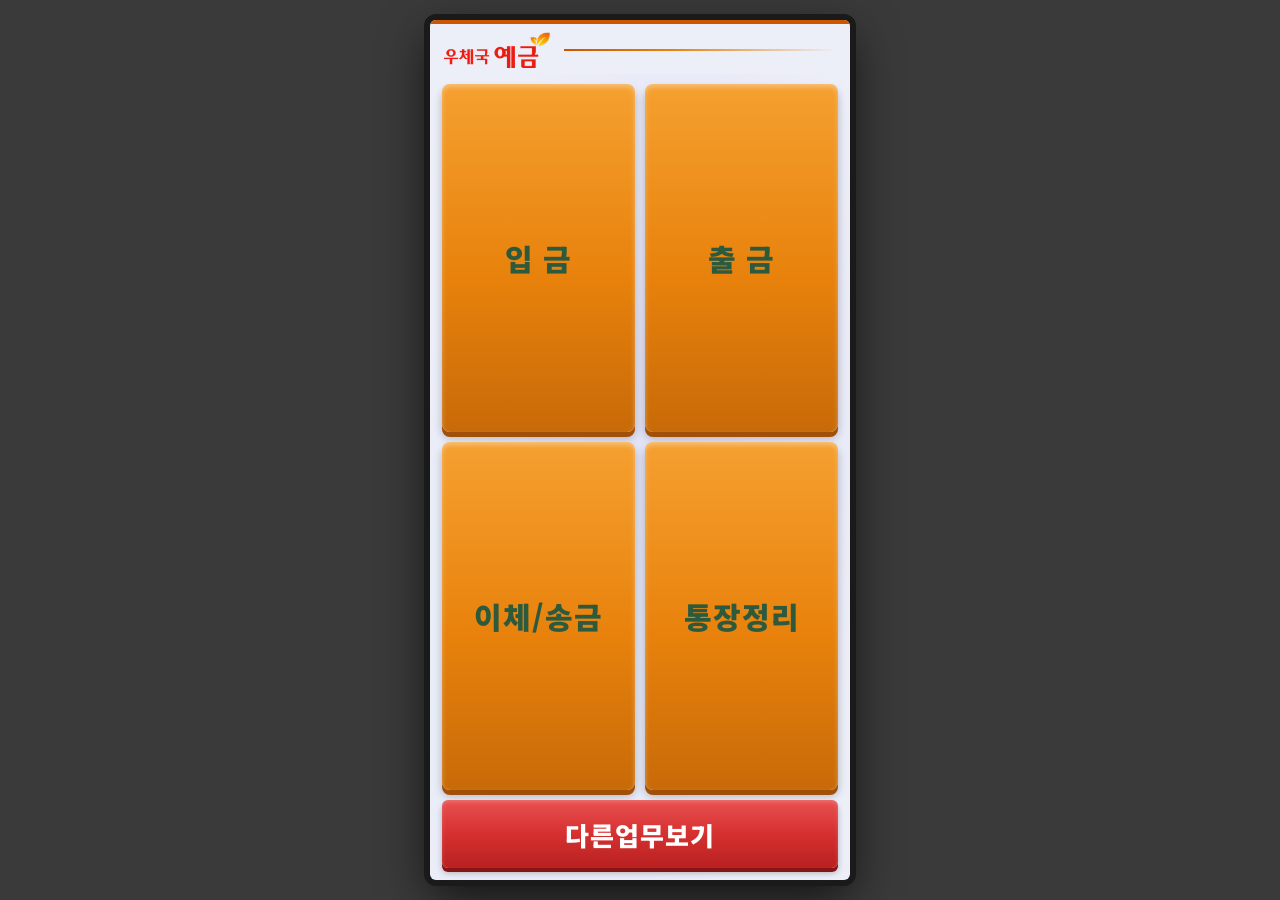
<file: emulators/ATM에뮬레이터.html>
<!DOCTYPE html>
<html lang="ko">
<head>
    <meta charset="UTF-8">
    <meta name="viewport" content="width=device-width, initial-scale=1.0">
    <title>우체국 ATM 시뮬레이터</title>
    <link rel="preconnect" href="https://fonts.googleapis.com">
    <link rel="preconnect" href="https://fonts.gstatic.com" crossorigin>
    <link href="https://fonts.googleapis.com/css2?family=Noto+Sans+KR:wght@400;700;900&display=swap" rel="stylesheet">
    <style>
        :root {
            --orange-main: #E8820C;
            --orange-light: #F5A030;
            --orange-dark: #C06808;
            --btn-text: #2D5A3D;
            --red-btn: #D63030;
            --blue-btn: #1E6FBF;
            --screen-bg: #ECEEF8;
            --text-dark: #3A3A4A;
            --text-mid: #5A5A6A;
            --accent-line: #CC5500;
        }
        * { box-sizing:border-box; margin:0; padding:0; font-family:'Noto Sans KR',sans-serif; -webkit-user-select:none; user-select:none; }
        body { background:#3A3A3A; display:flex; justify-content:center; align-items:center; min-height:100vh; }

        /* ── ATM 외곽 프레임 ── */
        .atm-frame {
            width:100%; max-width:420px; height:100vh; max-height:860px;
            display:flex; flex-direction:column; overflow:hidden; position:relative;
            box-shadow:0 0 0 6px #1A1A1A, 0 16px 48px rgba(0,0,0,0.7); border-radius:4px;
        }
        @media (min-height:861px) and (min-width:421px) { .atm-frame { border-radius:6px; height:860px; } }

        /* ── 헤더: 주황 라인 + 로고 이미지 ── */
        .atm-header {
            background:var(--screen-bg);
            border-top:4px solid var(--accent-line);
            padding:8px 14px 6px;
            display:flex; align-items:center; flex-shrink:0;
            min-height:52px;
        }
        .atm-header img {
            height:36px; width:auto; object-fit:contain;
        }
        .logo-divider {
            flex:1; height:1.5px;
            background:linear-gradient(90deg,#CC5500 0%,#E8820C 40%,transparent 100%);
            margin-left:12px; align-self:center;
        }

        /* ── 화면 본체 ── */
        .atm-screen {
            flex:1; background:var(--screen-bg); position:relative;
            overflow:hidden; display:flex; flex-direction:column;
        }
        .atm-screen::before {
            content:''; position:absolute; inset:0; pointer-events:none; z-index:0;
            background:
                radial-gradient(ellipse at 60% 40%, rgba(200,190,240,0.25) 0%, transparent 65%),
                radial-gradient(ellipse at 30% 70%, rgba(180,220,255,0.15) 0%, transparent 50%);
        }

        /* ── View 시스템 ── */
        .view { display:none; flex-direction:column; width:100%; height:100%; position:relative; z-index:1; }
        .view.active { display:flex; }

        /* ── 콘텐츠 영역 ── */
        .screen-content {
            flex:1; display:flex; flex-direction:column; justify-content:center; padding:24px 20px 16px;
        }
        .screen-content.top-align { justify-content:flex-start; padding-top:28px; }

        .atm-big-text { font-size:34px; font-weight:900; color:var(--text-dark); line-height:1.35; letter-spacing:-0.5px; }
        .atm-sub-text { font-size:17px; font-weight:700; color:var(--text-mid); margin-top:10px; line-height:1.5; }
        .atm-notice-box { background:rgba(255,255,255,0.65); border:1.5px solid rgba(200,200,220,0.8); border-radius:6px; padding:14px 16px; margin-top:16px; }
        .atm-notice-box p { font-size:14px; color:var(--text-mid); line-height:1.7; }

        /* ── 하단 버튼 영역 ── */
        .screen-btns { flex-shrink:0; padding:0 12px 12px; display:flex; flex-direction:column; gap:8px; }
        .screen-btns.row { flex-direction:row; }

        .atm-btn {
            height:68px; border-radius:6px; border:none; cursor:pointer;
            font-size:26px; font-weight:900; letter-spacing:1px;
            display:flex; align-items:center; justify-content:center;
            transition:filter .06s, transform .06s;
        }
        .atm-btn:active { filter:brightness(0.88); transform:scale(0.985); }

        .btn-orange {
            background:linear-gradient(180deg,#F5A030 0%,#E8820C 50%,#D06A08 100%);
            color:var(--btn-text);
            box-shadow:inset 0 2px 4px rgba(255,255,255,0.35), 0 4px 0 #A05008, 0 5px 6px rgba(0,0,0,0.25);
        }
        .btn-orange:active { box-shadow:inset 0 3px 6px rgba(0,0,0,0.2), 0 1px 0 #A05008; }

        .btn-red {
            background:linear-gradient(180deg,#E85050 0%,#D63030 50%,#B82020 100%);
            color:white;
            box-shadow:inset 0 2px 4px rgba(255,255,255,0.2), 0 4px 0 #881515, 0 5px 6px rgba(0,0,0,0.25);
        }
        .btn-red:active { box-shadow:inset 0 3px 6px rgba(0,0,0,0.3), 0 1px 0 #881515; }

        .btn-blue {
            background:linear-gradient(180deg,#4090D8 0%,#1E6FBF 50%,#155099 100%);
            color:white;
            box-shadow:inset 0 2px 4px rgba(255,255,255,0.2), 0 4px 0 #0E3870, 0 5px 6px rgba(0,0,0,0.25);
        }
        .btn-blue:active { box-shadow:inset 0 3px 6px rgba(0,0,0,0.3), 0 1px 0 #0E3870; }

        .btn-gray {
            background:linear-gradient(180deg,#9AA0B0 0%,#7A8090 50%,#606878 100%);
            color:white;
            box-shadow:inset 0 2px 4px rgba(255,255,255,0.2), 0 4px 0 #404858, 0 5px 6px rgba(0,0,0,0.25);
        }

        /* ── 2×2 메뉴 그리드 ── */
        .menu-grid { display:grid; grid-template-columns:1fr 1fr; gap:10px; padding:10px 12px; flex:1; }
        .menu-btn {
            background:linear-gradient(180deg,#F5A030 0%,#E8820C 55%,#C86A08 100%);
            color:var(--btn-text); border:none; border-radius:8px;
            font-size:30px; font-weight:900; letter-spacing:1px; cursor:pointer;
            display:flex; align-items:center; justify-content:center;
            box-shadow:inset 0 3px 5px rgba(255,255,255,0.35), 0 5px 0 #A05008, 0 6px 8px rgba(0,0,0,0.25);
            transition:filter .06s, transform .06s;
        }
        .menu-btn:active { filter:brightness(0.87); transform:scale(0.982); box-shadow:inset 0 4px 8px rgba(0,0,0,0.2), 0 1px 0 #A05008; }

        /* ════════════════════════════════════════
           PIN 스타일 공통 키패드
           (비밀번호 화면 + 금액입력 화면 + 계좌입력 화면 공용)
        ════════════════════════════════════════ */
        .pin-info-area {
            flex:1; display:flex; flex-direction:column;
            justify-content:center; align-items:center;
            padding:16px 20px 8px; text-align:center;
        }
        .pin-dots-row {
            display:flex; gap:18px; margin:18px 0 10px;
        }
        .pin-dot {
            width:22px; height:22px; border-radius:50%;
            border:3px solid #9AA0B0; background:transparent;
            transition:background .12s, border-color .12s, transform .1s;
        }
        .pin-dot.on {
            background:var(--orange-main); border-color:var(--orange-dark);
            box-shadow:0 0 8px rgba(232,130,12,0.5); transform:scale(1.2);
        }

        /* 금액/계좌 입력 시 표시 박스 */
        .pin-value-display {
            width:100%; max-width:320px;
            border:2.5px solid var(--blue-btn); border-radius:8px;
            padding:10px 16px; font-size:26px; font-weight:900;
            text-align:right; background:rgba(255,255,255,0.85);
            color:var(--text-dark); letter-spacing:1px; min-height:52px;
            margin:10px 0 4px;
        }

        /* 키패드 외부 틀 */
        .pin-keypad-shell {
            background:linear-gradient(180deg,#1E293B 0%,#0F172A 100%);
            border-top:4px solid #0A0C14;
            padding:12px 14px 16px; flex-shrink:0;
            display:flex; flex-direction:column; gap:9px;
        }
        /* 숫자 그리드 3열 */
        .pin-num-grid {
            display:grid; grid-template-columns:repeat(3,1fr); gap:9px;
        }
        /* 공통 키 */
        .pin-key {
            height:60px; border-radius:50%; border:none; cursor:pointer;
            font-weight:900; display:flex; flex-direction:column;
            align-items:center; justify-content:center; line-height:1;
            transition:filter .05s, transform .05s;
        }
        .pin-key:active { filter:brightness(0.8); transform:translateY(3px) scale(0.95); }

        /* 숫자 키 — 흰/회색 원형 */
        .pk-num {
            background:linear-gradient(180deg,#DDE2EC 0%,#BEC5D2 55%,#9AA2B2 100%);
            color:#1C2030; font-size:26px;
            box-shadow:inset 0 2px 3px rgba(255,255,255,0.9), 0 5px 0 #606878, 0 6px 5px rgba(0,0,0,0.4);
        }
        .pk-num:active { box-shadow:inset 0 3px 6px rgba(0,0,0,0.25), 0 2px 0 #606878; }
        .pk-num .pk-sub { font-size:9px; font-weight:700; color:#606878; letter-spacing:1px; margin-top:2px; }

        /* 정정 키 — 노란 원형 */
        .pk-clear {
            background:linear-gradient(180deg,#FFDB50 0%,#F0B800 55%,#CC9800 100%);
            color:#2A1A00; font-size:16px;
            box-shadow:inset 0 2px 3px rgba(255,255,255,0.7), 0 5px 0 #8A6800, 0 6px 5px rgba(0,0,0,0.4);
        }
        .pk-clear:active { box-shadow:inset 0 3px 6px rgba(0,0,0,0.2), 0 2px 0 #8A6800; }

        /* 취소 키 — 빨간 원형 */
        .pk-cancel {
            background:linear-gradient(180deg,#F07070 0%,#D83030 55%,#B81818 100%);
            color:white; font-size:16px;
            box-shadow:inset 0 2px 3px rgba(255,255,255,0.2), 0 5px 0 #780A0A, 0 6px 5px rgba(0,0,0,0.4);
        }
        .pk-cancel:active { box-shadow:inset 0 3px 6px rgba(0,0,0,0.3), 0 2px 0 #780A0A; }

        /* 확인 버튼 — 가로 전체, 파란색 직사각형 */
        .pin-confirm-btn {
            width:100%; height:56px; border-radius:10px; border:none; cursor:pointer;
            font-size:20px; font-weight:900; letter-spacing:2px;
            background:linear-gradient(180deg,#50A8F0 0%,#1E6FBF 55%,#105099 100%);
            color:white;
            box-shadow:inset 0 2px 3px rgba(255,255,255,0.2), 0 5px 0 #083870, 0 6px 5px rgba(0,0,0,0.4);
            transition:filter .05s, transform .05s;
        }
        .pin-confirm-btn:active { filter:brightness(0.85); transform:translateY(3px); box-shadow:inset 0 3px 6px rgba(0,0,0,0.3), 0 2px 0 #083870; }

        /* ── 확인 내역 테이블 ── */
        .confirm-table { width:100%; margin-top:16px; border-top:2px solid rgba(180,180,200,0.5); padding-top:12px; }
        .confirm-row { display:flex; justify-content:space-between; padding:7px 0; border-bottom:1px solid rgba(180,180,200,0.3); font-size:16px; font-weight:700; }
        .confirm-row .label { color:var(--text-mid); }
        .confirm-row .value { color:var(--text-dark); text-align:right; }
        .confirm-row .value.big { font-size:20px; color:var(--red-btn); font-weight:900; }
        .confirm-row .value.blue { color:var(--blue-btn); }

        /* ── 로딩 스피너 ── */
        .spinner { width:52px; height:52px; border:6px solid rgba(180,180,200,0.4); border-top:6px solid var(--blue-btn); border-radius:50%; animation:spin .9s linear infinite; margin:24px auto 0; }
        @keyframes spin { to { transform:rotate(360deg); } }

        .complete-icon { font-size:56px; text-align:center; margin-bottom:12px; }

        /* ── 다른업무보기 전체 메뉴 화면 ── */
        .other-menu-wrap {
            flex:1; display:flex; flex-direction:row; padding:6px; gap:6px; overflow:hidden;
        }
        /* 좌측/우측 세로 버튼 열 */
        .other-col {
            display:flex; flex-direction:column; gap:5px; width:88px; flex-shrink:0;
        }
        /* 중앙 광고/안내 영역 */
        .other-center {
            flex:1; display:flex; flex-direction:column; gap:6px;
        }
        .other-ad-box {
            flex:1; background:rgba(255,255,255,0.75);
            border:1.5px solid rgba(200,200,220,0.9); border-radius:8px;
            padding:10px 12px; display:flex; flex-direction:column;
            align-items:center; justify-content:center; text-align:center; gap:6px;
        }
        .other-ad-title {
            font-size:14px; font-weight:900; color:#1E6FBF; line-height:1.3;
        }
        .other-ad-title span { color:#E8820C; }
        .other-ad-banks {
            display:flex; flex-wrap:wrap; justify-content:center;
            gap:3px; margin-top:4px;
        }
        .bank-chip {
            font-size:9px; font-weight:700; padding:2px 5px;
            border-radius:3px; border:1px solid #CBD5E0; color:#4A5568;
            background:white;
        }
        .other-ad-note {
            font-size:9px; color:#999; margin-top:2px;
        }
        .other-bottom-info {
            background:rgba(255,255,255,0.6); border-radius:6px;
            padding:7px 10px; text-align:center;
            font-size:12px; font-weight:700; color:#5A5A6A; line-height:1.6;
            flex-shrink:0;
        }
        .other-machine-id {
            font-size:10px; color:#888; text-align:center;
            padding:3px 0; flex-shrink:0;
        }
        .other-machine-id span { color:#E8820C; font-weight:900; }
        /* 사이드 버튼 공통 */
        .side-btn {
            flex:1; border-radius:20px; border:2px solid #C8A060;
            background:linear-gradient(180deg,rgba(255,255,255,0.9) 0%,rgba(230,228,245,0.9) 100%);
            color:#2A2A3A; font-size:12px; font-weight:900; cursor:pointer;
            display:flex; align-items:center; justify-content:center;
            text-align:center; line-height:1.25; padding:4px 3px;
            transition:filter .06s, transform .06s;
            box-shadow:inset 0 1px 3px rgba(255,255,255,0.8), 0 2px 4px rgba(0,0,0,0.15);
        }
        .side-btn:active { filter:brightness(0.88); transform:scale(0.97); }
        /* 기능 있는 버튼은 주황 테두리 강조 */
        .side-btn.active-fn { border-color:#E8820C; color:#8B4500; }
        /* 취소 버튼 */
        .side-btn.cancel-btn {
            background:linear-gradient(180deg,#E85050 0%,#C82020 100%);
            color:white; border-color:#881515;
            box-shadow:inset 0 1px 3px rgba(255,255,255,0.2), 0 2px 4px rgba(0,0,0,0.25);
        }
        /* 비활성 버튼 */
        .side-btn.disabled-fn { opacity:0.5; cursor:default; pointer-events:none; }
    </style>
</head>
<body>
<div class="atm-frame">

    <!-- ─── 헤더: Korea Post 로고 이미지 ─── -->
    <div class="atm-header">
        <img src="[data-uri]" alt="우체국예금">
        <div class="logo-divider"></div>
    </div>

    <div class="atm-screen">

        <!-- ① 대기: 업무 먼저 선택 (카드 삽입 전) -->
        <div id="scr-idle" class="view active">
            <div class="menu-grid">
                <button class="menu-btn" onclick="selectService('입금')">입 금</button>
                <button class="menu-btn" onclick="selectService('출금')">출 금</button>
                <button class="menu-btn" onclick="selectService('이체')">이체/송금</button>
                <button class="menu-btn" onclick="selectService('통장정리')">통장정리</button>
            </div>
            <div class="screen-btns">
                <button class="atm-btn btn-red" onclick="show('scr-other')">다른업무보기</button>
            </div>
        </div>

        <!-- ② 카드 삽입 안내 (업무 선택 후) -->
        <div id="scr-insert" class="view">
            <div class="screen-content">
                <p class="atm-big-text">카드를 넣어주시거나<br>통장을 바르게 펴서<br>넣어 주십시오</p>
                <div class="atm-notice-box" style="margin-top:24px;cursor:pointer;" onclick="insertCard()">
                    <p style="color:var(--orange-main);font-weight:900;font-size:15px;">▶ 시뮬레이션: 화면을 눌러 카드를 삽입하세요</p>
                </div>
            </div>
            <div class="screen-btns">
                <button class="atm-btn btn-red" onclick="reset()">취 소</button>
            </div>
        </div>

        <!-- ③-입금1 현금/수표 선택: 입금은 비밀번호 없이 바로 진입 -->
        <div id="scr-deposit-type" class="view">
            <div class="screen-content" style="text-align:center;align-items:center;">
                <p class="atm-big-text" style="font-size:28px;">입금하실 매체를<br>선택해 주십시오</p>
                <p class="atm-sub-text">현금 또는 수표를 선택하세요</p>
            </div>
            <div class="screen-btns row">
                <button class="atm-btn btn-orange" style="flex:1;" onclick="selectDepositType('현금')">현 금</button>
                <button class="atm-btn btn-orange" style="flex:1;" onclick="selectDepositType('수표')">수 표</button>
            </div>
            <div class="screen-btns" style="padding-top:0;">
                <button class="atm-btn btn-red" onclick="reset()">취 소</button>
            </div>
        </div>

        <!-- ③-입금2 현금/수표 투입 안내 -->
        <div id="scr-deposit-insert" class="view">
            <div class="screen-content" style="text-align:center;align-items:center;">
                <p class="atm-big-text" style="font-size:27px;" id="depositInsertTitle">현금을 넣어 주십시오</p>
                <div class="atm-notice-box" style="margin-top:22px;width:100%;">
                    <p id="depositInsertGuide" style="font-size:15px;font-weight:700;">지폐를 가지런히 정리한 후 투입구에 넣어 주십시오.</p>
                </div>
                <div class="atm-notice-box" style="margin-top:16px;cursor:pointer;width:100%;" onclick="finishDepositInsert()">
                    <p style="color:var(--orange-main);font-weight:900;font-size:15px;">▶ 시뮬레이션: 화면을 눌러 투입을 완료하세요</p>
                </div>
            </div>
            <div class="screen-btns row">
                <button class="atm-btn btn-red" style="flex:1;" onclick="show('scr-deposit-type')">취 소</button>
                <button class="atm-btn btn-blue" style="flex:1;" onclick="finishDepositInsert()">확 인</button>
            </div>
        </div>

        <!-- ③ 비밀번호 입력 (PIN 스타일) -->
        <div id="scr-password" class="view">
            <div class="pin-info-area">
                <p class="atm-big-text" style="font-size:26px;">비밀번호를 눌러 주십시오</p>
                <div class="pin-dots-row" id="pwdDots">
                    <div class="pin-dot" id="d0"></div>
                    <div class="pin-dot" id="d1"></div>
                    <div class="pin-dot" id="d2"></div>
                    <div class="pin-dot" id="d3"></div>
                </div>
                <p style="font-size:13px;color:#888;font-weight:700;">타인에게 비밀번호가 노출되지 않도록 주의하세요</p>
            </div>
            <div class="pin-keypad-shell">
                <div class="pin-num-grid">
                    <button class="pin-key pk-num" onclick="pwdPress('1')">1</button>
                    <button class="pin-key pk-num" onclick="pwdPress('2')">2<span class="pk-sub">ABC</span></button>
                    <button class="pin-key pk-num" onclick="pwdPress('3')">3<span class="pk-sub">DEF</span></button>
                    <button class="pin-key pk-num" onclick="pwdPress('4')">4<span class="pk-sub">GHI</span></button>
                    <button class="pin-key pk-num" onclick="pwdPress('5')">5<span class="pk-sub">JKL</span></button>
                    <button class="pin-key pk-num" onclick="pwdPress('6')">6<span class="pk-sub">MNO</span></button>
                    <button class="pin-key pk-num" onclick="pwdPress('7')">7<span class="pk-sub">PQRS</span></button>
                    <button class="pin-key pk-num" onclick="pwdPress('8')">8<span class="pk-sub">TUV</span></button>
                    <button class="pin-key pk-num" onclick="pwdPress('9')">9<span class="pk-sub">WXYZ</span></button>
                    <button class="pin-key pk-clear" onclick="pwdPress('clear')">정정<br><span style="font-size:11px;">◀</span></button>
                    <button class="pin-key pk-num" onclick="pwdPress('0')">0</button>
                    <button class="pin-key pk-cancel" onclick="reset()">취소<br><span style="font-size:11px;">✕</span></button>
                </div>
                <button class="pin-confirm-btn" onclick="pwdPress('confirm')">확인 ▶</button>
            </div>
        </div>

        <!-- ④ 금액 선택 (출금) -->
        <div id="scr-amt-select" class="view">
            <div class="screen-content">
                <p class="atm-big-text" style="font-size:26px;">출금하실 금액을<br>선택하세요</p>
            </div>
            <div style="display:grid;grid-template-columns:1fr 1fr;gap:10px;padding:0 12px;flex-shrink:0;">
                <button class="atm-btn btn-orange" onclick="doAmount(50000)">5만 원</button>
                <button class="atm-btn btn-orange" onclick="doAmount(100000)">10만 원</button>
                <button class="atm-btn btn-orange" onclick="doAmount(300000)">30만 원</button>
                <button class="atm-btn btn-orange" onclick="customAmount()">기타금액</button>
            </div>
            <div class="screen-btns" style="margin-top:10px;">
                <button class="atm-btn btn-red" onclick="goMenu()">취 소</button>
            </div>
        </div>

        <!-- ⑤ 금액 직접 입력 — PIN 키패드 스타일, 도트 숨김 -->
        <div id="scr-amt-input" class="view">
            <div class="pin-info-area">
                <p class="atm-big-text" style="font-size:26px;" id="amtInputTitle">출금하실 금액을<br>입력해 주십시오</p>
                <!-- 금액은 도트 대신 실제 숫자 표시 -->
                <div class="pin-value-display" id="amtDisplay">0 원</div>
                <p style="font-size:12px;color:#999;font-weight:700;margin-top:4px;">입력 후 확인 버튼을 누르세요</p>
            </div>
            <div class="pin-keypad-shell">
                <div class="pin-num-grid">
                    <button class="pin-key pk-num" onclick="amtKey('1')">1</button>
                    <button class="pin-key pk-num" onclick="amtKey('2')">2</button>
                    <button class="pin-key pk-num" onclick="amtKey('3')">3</button>
                    <button class="pin-key pk-num" onclick="amtKey('4')">4</button>
                    <button class="pin-key pk-num" onclick="amtKey('5')">5</button>
                    <button class="pin-key pk-num" onclick="amtKey('6')">6</button>
                    <button class="pin-key pk-num" onclick="amtKey('7')">7</button>
                    <button class="pin-key pk-num" onclick="amtKey('8')">8</button>
                    <button class="pin-key pk-num" onclick="amtKey('9')">9</button>
                    <button class="pin-key pk-clear" onclick="amtKey('C')">정정<br><span style="font-size:11px;">◀</span></button>
                    <button class="pin-key pk-num" onclick="amtKey('0')">0</button>
                    <button class="pin-key pk-cancel" onclick="goAmtBack()">취소<br><span style="font-size:11px;">✕</span></button>
                </div>
                <button class="pin-confirm-btn" onclick="amtKey('OK')">확인 ▶</button>
            </div>
        </div>

        <!-- ⑥ 은행 선택 (이체) -->
        <div id="scr-bank" class="view">
            <div class="screen-content">
                <p class="atm-big-text" style="font-size:26px;">받으실 분의 은행을<br>선택하세요</p>
            </div>
            <div style="display:grid;grid-template-columns:1fr 1fr;gap:10px;padding:0 12px;flex-shrink:0;">
                <button class="atm-btn btn-orange" onclick="doBank('우체국')">우체국</button>
                <button class="atm-btn btn-orange" onclick="doBank('국민은행')">국민은행</button>
                <button class="atm-btn btn-orange" onclick="doBank('신한은행')">신한은행</button>
                <button class="atm-btn btn-orange" onclick="doBank('농협은행')">농협은행</button>
            </div>
            <div class="screen-btns" style="margin-top:10px;">
                <button class="atm-btn btn-red" onclick="goMenu()">취 소</button>
            </div>
        </div>

        <!-- ⑦ 계좌번호 입력 — PIN 키패드 스타일, 도트 숨김 -->
        <div id="scr-acct" class="view">
            <div class="pin-info-area">
                <p class="atm-big-text" style="font-size:26px;">계좌번호를<br>입력해 주십시오</p>
                <div class="pin-value-display" id="acctDisplay" style="font-size:20px;text-align:left;letter-spacing:2px;"></div>
                <p style="font-size:12px;color:#999;font-weight:700;margin-top:4px;">입력 후 확인 버튼을 누르세요</p>
            </div>
            <div class="pin-keypad-shell">
                <div class="pin-num-grid">
                    <button class="pin-key pk-num" onclick="acctKey('1')">1</button>
                    <button class="pin-key pk-num" onclick="acctKey('2')">2</button>
                    <button class="pin-key pk-num" onclick="acctKey('3')">3</button>
                    <button class="pin-key pk-num" onclick="acctKey('4')">4</button>
                    <button class="pin-key pk-num" onclick="acctKey('5')">5</button>
                    <button class="pin-key pk-num" onclick="acctKey('6')">6</button>
                    <button class="pin-key pk-num" onclick="acctKey('7')">7</button>
                    <button class="pin-key pk-num" onclick="acctKey('8')">8</button>
                    <button class="pin-key pk-num" onclick="acctKey('9')">9</button>
                    <button class="pin-key pk-clear" onclick="acctKey('C')">정정<br><span style="font-size:11px;">◀</span></button>
                    <button class="pin-key pk-num" onclick="acctKey('0')">0</button>
                    <button class="pin-key pk-cancel" onclick="goMenu()">취소<br><span style="font-size:11px;">✕</span></button>
                </div>
                <button class="pin-confirm-btn" onclick="acctKey('OK')">확인 ▶</button>
            </div>
        </div>

        <!-- ⑧ 거래 확인 -->
        <div id="scr-confirm" class="view">
            <div class="screen-content top-align">
                <p class="atm-big-text" style="font-size:24px;color:var(--red-btn);">내용을 확인해 주십시오</p>
                <div class="confirm-table" id="confirmTable"></div>
            </div>
            <div class="screen-btns row">
                <button class="atm-btn btn-red" style="flex:1;" onclick="goMenu()">취 소</button>
                <button class="atm-btn btn-blue" style="flex:1;" onclick="doProcess()">확 인</button>
            </div>
        </div>

        <!-- ⑨ 처리 중 -->
        <div id="scr-loading" class="view">
            <div class="screen-content" style="align-items:center;text-align:center;">
                <p class="atm-big-text" style="font-size:26px;color:var(--blue-btn);">전산망 처리 중입니다</p>
                <p class="atm-sub-text">잠시만 기다려 주십시오<br>카드를 절대 뽑지 마세요</p>
                <div class="spinner"></div>
            </div>
        </div>

        <!-- ⑩ 영수증 -->
        <div id="scr-receipt" class="view">
            <div class="screen-content" style="text-align:center;align-items:center;">
                <p class="atm-big-text" style="font-size:26px;">명세표(영수증)를<br>발행하시겠습니까?</p>
            </div>
            <div class="screen-btns row">
                <button class="atm-btn btn-gray" style="flex:1;" onclick="doComplete(false)">발행 안함</button>
                <button class="atm-btn btn-orange" style="flex:1;" onclick="doComplete(true)">발 행</button>
            </div>
        </div>

        <!-- ⑪ 거래 완료 -->
        <div id="scr-done" class="view">
            <div class="screen-content" style="align-items:center;text-align:center;">
                <div class="complete-icon">✅</div>
                <p class="atm-big-text" style="font-size:24px;" id="doneTitle">거래가 완료되었습니다</p>
                <div id="doneDetail" style="margin-top:16px;font-size:17px;font-weight:700;color:var(--text-mid);line-height:1.8;"></div>
                <p style="margin-top:14px;font-size:13px;font-weight:700;color:var(--red-btn);">⚠ 카드와 현금을 반드시 챙겨가세요!</p>
            </div>
            <div class="screen-btns">
                <button class="atm-btn btn-blue" onclick="reset()">처음으로</button>
            </div>
        </div>

        <!-- ⑫ 다른업무보기 전체 메뉴 -->
        <div id="scr-other" class="view">
            <div class="other-menu-wrap">

                <!-- 좌측 버튼 열 -->
                <div class="other-col">
                    <button class="side-btn active-fn" onclick="reset();selectService('출금')">예금인출</button>
                    <button class="side-btn active-fn" onclick="reset();selectService('통장정리')">조 회</button>
                    <button class="side-btn active-fn" onclick="reset();selectService('이체')">계좌이체(송금)<br>CMS/해외송금</button>
                    <button class="side-btn active-fn" onclick="reset();selectService('입금')">입 금</button>
                    <button class="side-btn active-fn" onclick="reset();selectService('통장정리')">통장/보험정리</button>
                    <button class="side-btn disabled-fn">무통장/<br>무카드거래</button>
                    <button class="side-btn cancel-btn" onclick="reset()">취 소</button>
                </div>

                <!-- 중앙 광고/안내 -->
                <div class="other-center">
                    <div class="other-ad-box" style="padding:6px;">
                        <img src="[data-uri]" alt="우체국 광고" style="width:100%;height:100%;object-fit:contain;border-radius:6px;">
                    </div>
                    <div class="other-bottom-info">오만/만원 출금가능<br>5만/1만/수표입금가능</div>

                </div>

                <!-- 우측 버튼 열 -->
                <div class="other-col">
                    <button class="side-btn disabled-fn">신용카드</button>
                    <button class="side-btn disabled-fn">지로/공과금<br>대학등록금</button>
                    <button class="side-btn disabled-fn">전자통장/<br>티머니거래</button>
                    <button class="side-btn disabled-fn">보험서비스</button>
                    <button class="side-btn disabled-fn">사고신고</button>
                    <button class="side-btn disabled-fn">스마트폰출금</button>
                    <button class="side-btn disabled-fn" style="font-size:11px;">Foreign<br>language</button>
                </div>

            </div>
        </div>

    </div><!-- /atm-screen -->
</div><!-- /atm-frame -->

<script>
    let balance = 2850000;
    let task = '', amtBuf = '0', acctBuf = '', pwdBuf = '';
    let txAmt = 0, txBank = '', txAcct = '', txDepositType = '';

    window.onload = () => show('scr-idle');

    /* ── 화면 전환 ── */
    function show(id, tts) {
        document.querySelectorAll('.view').forEach(v => v.classList.remove('active'));
        document.getElementById(id).classList.add('active');
        if (tts) speak(tts);
    }

    function speak(txt) {
        if (!window.speechSynthesis) return;
        speechSynthesis.cancel();
        const u = new SpeechSynthesisUtterance(txt);
        u.lang = 'ko-KR'; u.rate = 0.92;
        speechSynthesis.speak(u);
    }

    /* ── 초기화: 처음 대기 화면(업무 선택)으로 ── */
    function reset() {
        task=''; amtBuf='0'; acctBuf=''; pwdBuf=''; txAmt=0; txBank=''; txAcct=''; txDepositType='';
        show('scr-idle');
    }

    /* ── STEP 1: 업무 선택 ──
       입금은 실제 ATM UX에 맞춰 비밀번호/PIN 없이 바로 현금·수표 선택으로 이동 */
    function selectService(name) {
        task = name;
        amtBuf = '0';
        if (task === '입금') {
            txDepositType = '';
            show('scr-deposit-type', '입금하실 매체를 선택해 주십시오. 현금 또는 수표를 선택하세요.');
            return;
        }
        show('scr-insert', '카드를 넣어주시거나 통장을 바르게 펴서 넣어 주십시오.');
    }

    /* ── STEP 2: 카드 삽입 → 로딩 → 비밀번호 ── */
    function insertCard() {
        show('scr-loading');
        setTimeout(() => {
            pwdBuf = '';
            updateDots();
            show('scr-password', '비밀번호 네 자리를 입력하고 확인을 눌러 주십시오.');
        }, 1000);
    }

    /* ── STEP 3: 비밀번호 확인 → 선택한 업무 화면으로 직행 ──
       규칙: 반드시 확인 버튼을 눌러야 다음 화면으로 이동 */
    function pwdPress(val) {
        if (val === 'confirm') {
            if (pwdBuf.length < 4) { shakeDots('pwdDots'); speak('비밀번호 네 자리를 입력해 주십시오.'); return; }
            /* 비밀번호 확인 완료 → 업무별 화면으로 바로 이동 */
            if (task === '출금') show('scr-amt-select', '출금하실 금액을 선택해 주십시오.');
            else if (task === '입금') show('scr-deposit-type', '입금하실 매체를 선택해 주십시오.');
            else if (task === '이체') show('scr-bank', '받으실 분의 은행을 선택해 주십시오.');
            else doProcess(); /* 통장정리 */
            return;
        }
        if (val === 'clear') { pwdBuf = pwdBuf.slice(0, -1); updateDots(); return; }
        if (pwdBuf.length < 4) { pwdBuf += val; updateDots(); }
        /* 4자리 자동 진행 없음 — 확인 버튼 필수 */
    }

    function updateDots() {
        for (let i=0;i<4;i++) document.getElementById('d'+i).classList.toggle('on', i < pwdBuf.length);
    }

    function shakeDots(rowId) {
        const el = document.getElementById(rowId);
        let n=0;
        const t = setInterval(()=>{ el.style.transform = n%2===0?'translateX(7px)':'translateX(-7px)'; if(++n>6){clearInterval(t);el.style.transform='';} },55);
    }

    /* ── 입금: 현금/수표 선택 → 투입 안내 → 금액 확인 ── */
    function selectDepositType(kind) {
        txDepositType = kind;
        txAmt = 100000; // 교육용 시뮬레이터 기본 인식 금액
        const title = document.getElementById('depositInsertTitle');
        const guide = document.getElementById('depositInsertGuide');
        if (kind === '수표') {
            title.innerText = '수표를 넣어 주십시오';
            guide.innerText = '수표의 앞면이 위로 향하도록 정리한 후 투입구에 넣어 주십시오.';
            show('scr-deposit-insert', '수표를 투입구에 넣어 주십시오.');
        } else {
            title.innerText = '현금을 넣어 주십시오';
            guide.innerText = '지폐를 가지런히 정리한 후 투입구에 넣어 주십시오.';
            show('scr-deposit-insert', '현금을 투입구에 넣어 주십시오.');
        }
    }

    function finishDepositInsert() {
        show('scr-loading', '투입하신 매체를 확인하고 있습니다. 잠시만 기다려 주십시오.');
        setTimeout(() => {
            renderConfirm();
            show('scr-confirm', '내용을 확인해 주십시오.');
        }, 1200);
    }

    /* ── 취소: 업무 선택 상태에 맞는 이전 단계로 돌아감 ── */
    function goMenu() {
        if (task === '입금') show('scr-deposit-type');
        else show('scr-insert');
    }

    /* ── 출금 금액 선택 ── */
    function doAmount(a) { txAmt=a; renderConfirm(); show('scr-confirm','내용을 확인해 주십시오.'); }

    function customAmount() {
        amtBuf='0';
        document.getElementById('amtDisplay').innerText='0 원';
        document.getElementById('amtInputTitle').innerText='출금하실 금액을\n입력해 주십시오';
        show('scr-amt-input','금액을 입력하신 후 확인을 눌러 주십시오.');
    }

    /* ── 금액 키패드: 확인 버튼 눌러야 다음 화면 이동 ── */
    function amtKey(v) {
        if (v==='C') {
            amtBuf = amtBuf.length > 1 ? amtBuf.slice(0, -1) : '0';
            document.getElementById('amtDisplay').innerText = (parseInt(amtBuf)||0).toLocaleString()+' 원';
            return;
        }
        if (v==='OK') {
            const n = parseInt(amtBuf);
            if (!n || n<=0) { speak('금액을 입력해 주십시오.'); return; }
            txAmt=n; renderConfirm(); show('scr-confirm','내용을 확인해 주십시오.');
            return;
        }
        if (amtBuf==='0') amtBuf='';
        amtBuf+=v;
        document.getElementById('amtDisplay').innerText = (parseInt(amtBuf)||0).toLocaleString()+' 원';
    }

    /* 금액 입력 취소 → 이전 화면으로 */
    function goAmtBack() {
        if (task==='이체') show('scr-acct');
        else show('scr-amt-select');
    }

    /* ── 은행 / 계좌 ── */
    function doBank(b) {
        txBank=b; acctBuf='';
        document.getElementById('acctDisplay').innerText='';
        show('scr-acct', b+'을 선택하셨습니다. 계좌번호를 입력해 주십시오.');
    }

    /* ── 계좌 키패드: 확인 버튼 눌러야 다음 화면 이동 ── */
    function acctKey(v) {
        if (v==='C') {
            acctBuf = acctBuf.slice(0, -1);
            document.getElementById('acctDisplay').innerText = acctBuf;
            return;
        }
        if (v==='OK') {
            if (acctBuf.length<5) { speak('계좌번호를 다시 입력해 주십시오.'); return; }
            txAcct=acctBuf; amtBuf='0';
            document.getElementById('amtDisplay').innerText='0 원';
            document.getElementById('amtInputTitle').innerText='송금하실 금액을\n입력해 주십시오';
            show('scr-amt-input','보내실 금액을 입력하신 후 확인을 눌러 주십시오.');
            return;
        }
        if (acctBuf.length<15) acctBuf+=v;
        document.getElementById('acctDisplay').innerText=acctBuf;
    }

    /* ── 확인 화면 렌더 ── */
    function renderConfirm() {
        const box = document.getElementById('confirmTable');
        let rows='';
        if (task==='출금') {
            rows = row('거래 종류','예금 인출 (출금)')+row('출금 금액',`<span class="value big">${txAmt.toLocaleString()} 원</span>`)+row('현재 잔액',`${balance.toLocaleString()} 원`);
        } else if (task==='입금') {
            const depositLabel = (txDepositType || '현금') + ' 입금';
            rows = row('거래 종류', depositLabel)+row('입금 금액',`<span class="value blue">${txAmt.toLocaleString()} 원</span>`);
        } else if (task==='이체') {
            rows = row('거래 종류','계좌 이체')+row('입금 은행',txBank)+row('계좌 번호',txAcct)+row('예금주','홍 길 동')+row('송금 금액',`<span class="value big">${txAmt.toLocaleString()} 원</span>`);
        }
        box.innerHTML=rows;
    }
    function row(label,value){ return `<div class="confirm-row"><span class="label">${label}</span><span class="value">${value}</span></div>`; }

    /* ── 처리 / 완료 ── */
    function doProcess() {
        show('scr-loading','전산망 처리 중입니다. 잠시만 기다려 주십시오.');
        setTimeout(()=>{ if(task==='통장정리'){showDone();return;} show('scr-receipt','명세표 발행 여부를 선택해 주십시오.'); },1600);
    }
    function doComplete(r){ showDone(); }
    function showDone() {
        const t=document.getElementById('doneTitle'), d=document.getElementById('doneDetail');
        if(task==='출금'){balance-=txAmt;t.innerText='현금이 인출되었습니다';d.innerHTML=`출금액: ${txAmt.toLocaleString()}원<br><b>잔액: ${balance.toLocaleString()}원</b>`;}
        else if(task==='입금'){balance+=txAmt;t.innerText='입금이 완료되었습니다';d.innerHTML=`${txDepositType || '현금'} 입금액: ${txAmt.toLocaleString()}원<br><b>잔액: ${balance.toLocaleString()}원</b>`;}
        else if(task==='이체'){balance-=txAmt;t.innerText='이체가 완료되었습니다';d.innerHTML=`송금액: ${txAmt.toLocaleString()}원 (${txBank})<br><b>잔액: ${balance.toLocaleString()}원</b>`;}
        else{t.innerText='현재 잔액 조회';d.innerHTML=`<span style="font-size:22px;color:var(--blue-btn);"><b>잔액: ${balance.toLocaleString()}원</b></span>`;}
        show('scr-done','거래가 완료되었습니다. 카드를 반드시 챙겨 가십시오.');
    }
</script>
</body>
</html>
</file>
